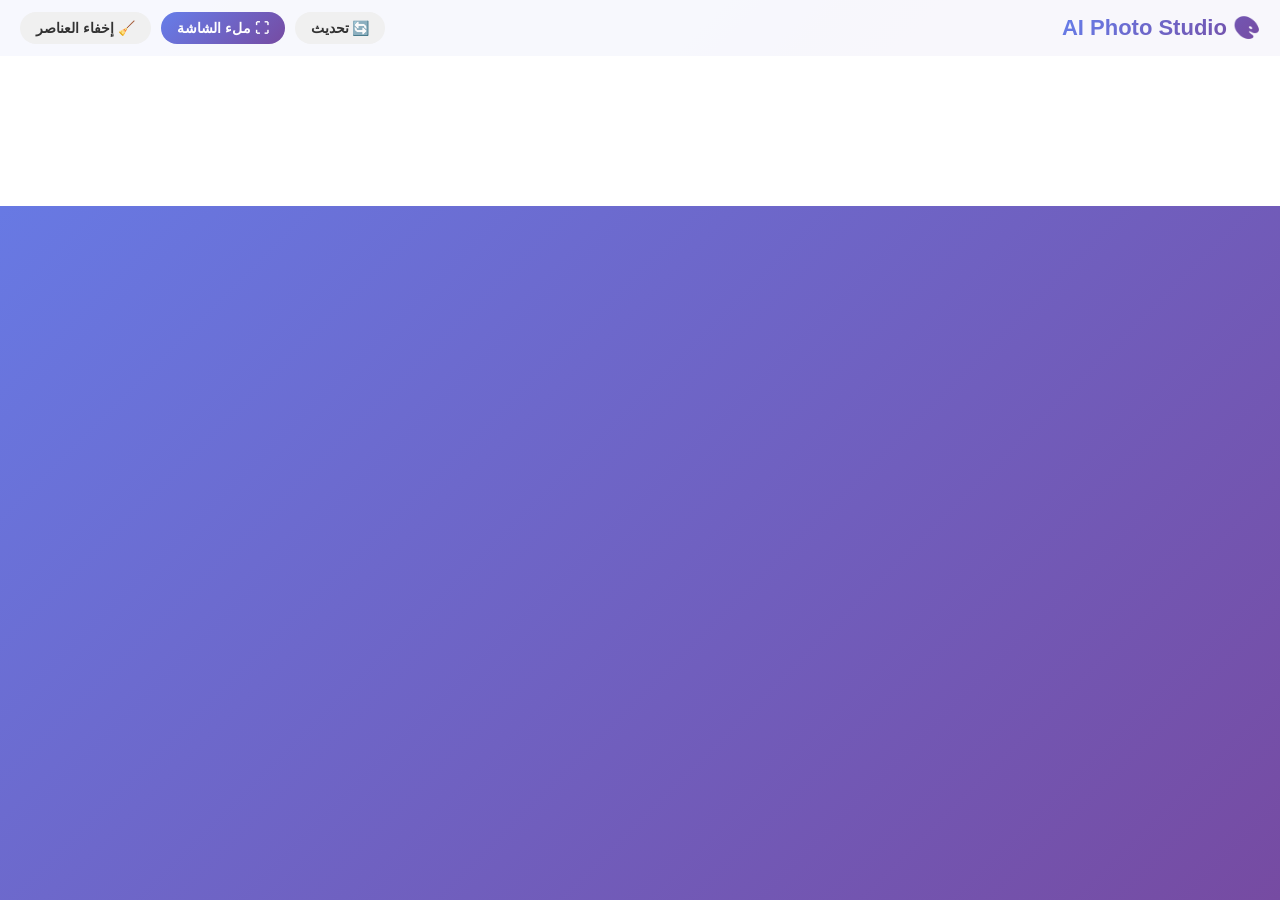
<file: simple-test/index.html>
<!DOCTYPE html>
<html lang="ar" dir="rtl">
<head>
    <meta charset="UTF-8">
    <meta name="viewport" content="width=device-width, initial-scale=1.0">
    <title>🎨 AI Photo Studio - تجربة بسيطة</title>
    <style>
        * {
            margin: 0;
            padding: 0;
            box-sizing: border-box;
        }
        
        body {
            font-family: 'Segoe UI', Tahoma, sans-serif;
            background: linear-gradient(135deg, #667eea 0%, #764ba2 100%);
            min-height: 100vh;
            display: flex;
            flex-direction: column;
        }
        
        /* الهيدر المخصص */
        .header {
            background: rgba(255, 255, 255, 0.95);
            padding: 12px 20px;
            display: flex;
            justify-content: space-between;
            align-items: center;
            box-shadow: 0 2px 10px rgba(0,0,0,0.1);
        }
        
        .logo {
            font-size: 22px;
            font-weight: bold;
            background: linear-gradient(135deg, #667eea 0%, #764ba2 100%);
            -webkit-background-clip: text;
            -webkit-text-fill-color: transparent;
        }
        
        .controls {
            display: flex;
            gap: 10px;
        }
        
        .btn {
            padding: 8px 16px;
            border-radius: 20px;
            border: none;
            cursor: pointer;
            font-weight: 600;
            font-size: 14px;
            transition: all 0.3s;
        }
        
        .btn-primary {
            background: linear-gradient(135deg, #667eea 0%, #764ba2 100%);
            color: white;
        }
        
        .btn-secondary {
            background: #f0f0f0;
            color: #333;
        }
        
        .btn:hover {
            transform: scale(1.05);
        }
        
        /* الإطار */
        .app-container {
            flex: 1;
            position: relative;
        }
        
        #aiFrame {
            width: 100%;
            height: 100%;
            border: none;
            background: white;
        }
        
        /* رسالة التحميل */
        .loading {
            position: absolute;
            top: 50%;
            left: 50%;
            transform: translate(-50%, -50%);
            text-align: center;
            color: white;
        }
        
        .loading h2 {
            margin-bottom: 10px;
        }
        
        .spinner {
            width: 50px;
            height: 50px;
            border: 5px solid rgba(255,255,255,0.3);
            border-top-color: white;
            border-radius: 50%;
            animation: spin 1s linear infinite;
            margin: 0 auto;
        }
        
        @keyframes spin {
            to { transform: rotate(360deg); }
        }
        
        /* ملء الشاشة */
        .fullscreen .header {
            display: none;
        }
        
        .fullscreen #aiFrame {
            height: 100vh;
        }
    </style>
</head>
<body>
    <div class="header">
        <div class="logo">🎨 AI Photo Studio</div>
        <div class="controls">
            <button class="btn btn-secondary" onclick="location.reload()">🔄 تحديث</button>
            <button class="btn btn-primary" onclick="toggleFullscreen()">⛶ ملء الشاشة</button>
            <button class="btn btn-secondary" onclick="hideElements()">🧹 إخفاء العناصر</button>
        </div>
    </div>
    
    <div class="app-container">
        <div class="loading" id="loading">
            <div class="spinner"></div>
            <h2>جاري تحميل AI Studio...</h2>
            <p>سيستغرق هذا بضع ثوانٍ</p>
        </div>
        
        <iframe 
            id="aiFrame"
            src="https://aistudio.google.com/"
            allow="camera; microphone; clipboard-write; clipboard-read"
            onload="frameLoaded()">
        </iframe>
    </div>

    <script>
        // عند تحميل الإطار
        function frameLoaded() {
            document.getElementById('loading').style.display = 'none';
            console.log('✅ تم تحميل AI Studio');
            
            // محاولة إخفاء العناصر
            setTimeout(hideElements, 2000);
        }
        
        // إخفاء العناصر غير المرغوبة
        function hideElements() {
            try {
                const iframe = document.getElementById('aiFrame');
                const iframeDoc = iframe.contentDocument || iframe.contentWindow.document;
                
                if (iframeDoc) {
                    const style = document.createElement('style');
                    style.textContent = `
                        /* إخفاء عناصر Google */
                        header, 
                        [class*="header"],
                        [class*="banner"],
                        [class*="branding"],
                        [class*="footer"],
                        [aria-label*="Google"],
                        div:contains("Powered by") {
                            display: none !important;
                            visibility: hidden !important;
                            height: 0 !important;
                        }
                    `;
                    iframeDoc.head.appendChild(style);
                    console.log('✅ تم إخفاء العناصر');
                }
            } catch (e) {
                console.log('⚠️ لا يمكن الوصول للإطار (CORS):', e.message);
                alert('⚠️ بسبب حماية CORS، لا يمكن إخفاء العناصر تلقائياً.\n\nالحل: استخدم Chrome Extension أو Bookmarklet');
            }
        }
        
        // ملء الشاشة
        function toggleFullscreen() {
            if (!document.fullscreenElement) {
                document.body.classList.add('fullscreen');
                document.documentElement.requestFullscreen();
            } else {
                document.exitFullscreen();
                document.body.classList.remove('fullscreen');
            }
        }
        
        document.addEventListener('fullscreenchange', () => {
            if (!document.fullscreenElement) {
                document.body.classList.remove('fullscreen');
            }
        });
    </script>
</body>
</html>
</file>
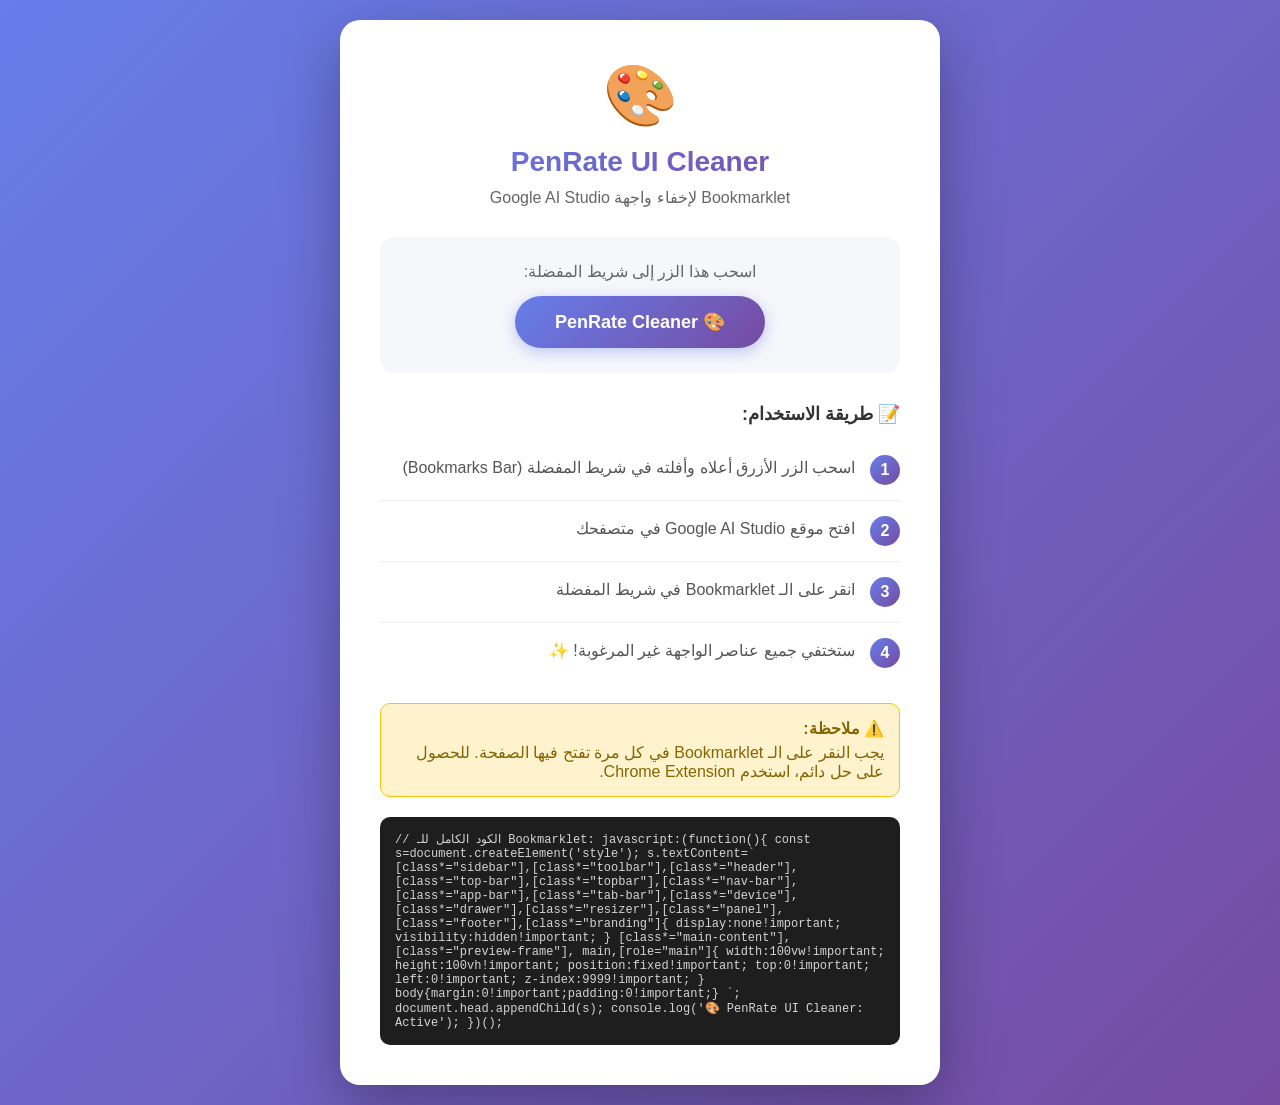
<file: bookmarklet.html>
<!DOCTYPE html>
<html lang="ar" dir="rtl">

<head>
    <meta charset="UTF-8">
    <meta name="viewport" content="width=device-width, initial-scale=1.0">
    <title>PenRate Bookmarklet - تثبيت</title>
    <style>
        * {
            margin: 0;
            padding: 0;
            box-sizing: border-box;
        }

        body {
            font-family: 'Segoe UI', Tahoma, Geneva, Verdana, sans-serif;
            background: linear-gradient(135deg, #667eea 0%, #764ba2 100%);
            min-height: 100vh;
            display: flex;
            align-items: center;
            justify-content: center;
            padding: 20px;
        }

        .container {
            max-width: 600px;
            background: white;
            border-radius: 20px;
            padding: 40px;
            box-shadow: 0 20px 60px rgba(0, 0, 0, 0.3);
        }

        .header {
            text-align: center;
            margin-bottom: 30px;
        }

        .logo {
            font-size: 60px;
            margin-bottom: 15px;
        }

        .title {
            font-size: 28px;
            font-weight: 700;
            background: linear-gradient(135deg, #667eea 0%, #764ba2 100%);
            -webkit-background-clip: text;
            -webkit-text-fill-color: transparent;
        }

        .subtitle {
            color: #666;
            margin-top: 10px;
        }

        .bookmarklet-section {
            background: #f5f7fa;
            border-radius: 15px;
            padding: 25px;
            margin: 25px 0;
            text-align: center;
        }

        .bookmarklet-btn {
            display: inline-block;
            padding: 15px 40px;
            background: linear-gradient(135deg, #667eea 0%, #764ba2 100%);
            color: white;
            text-decoration: none;
            border-radius: 50px;
            font-size: 18px;
            font-weight: 600;
            cursor: grab;
            box-shadow: 0 4px 15px rgba(102, 126, 234, 0.4);
            transition: all 0.3s;
        }

        .bookmarklet-btn:hover {
            transform: translateY(-3px);
            box-shadow: 0 6px 20px rgba(102, 126, 234, 0.5);
        }

        .instructions {
            margin-top: 30px;
        }

        .instructions h3 {
            color: #333;
            margin-bottom: 15px;
            font-size: 18px;
        }

        .step {
            display: flex;
            align-items: flex-start;
            gap: 15px;
            padding: 15px 0;
            border-bottom: 1px solid #eee;
        }

        .step:last-child {
            border-bottom: none;
        }

        .step-number {
            width: 30px;
            height: 30px;
            background: linear-gradient(135deg, #667eea 0%, #764ba2 100%);
            color: white;
            border-radius: 50%;
            display: flex;
            align-items: center;
            justify-content: center;
            font-weight: 700;
            flex-shrink: 0;
        }

        .step-text {
            color: #555;
            line-height: 1.6;
        }

        .code-block {
            background: #1e1e1e;
            color: #d4d4d4;
            padding: 15px;
            border-radius: 10px;
            margin-top: 20px;
            overflow-x: auto;
            font-family: 'Courier New', monospace;
            font-size: 12px;
            direction: ltr;
            text-align: left;
        }

        .note {
            background: #fff3cd;
            border: 1px solid #ffc107;
            border-radius: 10px;
            padding: 15px;
            margin-top: 20px;
            color: #856404;
        }

        .note strong {
            display: block;
            margin-bottom: 5px;
        }
    </style>
</head>

<body>
    <div class="container">
        <div class="header">
            <div class="logo">🎨</div>
            <h1 class="title">PenRate UI Cleaner</h1>
            <p class="subtitle">Bookmarklet لإخفاء واجهة Google AI Studio</p>
        </div>

        <div class="bookmarklet-section">
            <p style="margin-bottom: 15px; color: #666;">اسحب هذا الزر إلى شريط المفضلة:</p>
            <a class="bookmarklet-btn"
                href="javascript:(function(){const s=document.createElement('style');s.textContent='[class*=sidebar],[class*=toolbar],[class*=header],[class*=top-bar],[class*=topbar],[class*=nav-bar],[class*=app-bar],[class*=tab-bar],[class*=device],[class*=drawer],[class*=resizer],[class*=panel],[class*=footer],[class*=branding]{display:none!important;visibility:hidden!important;}[class*=main-content],[class*=preview-frame],main,[role=main]{width:100vw!important;height:100vh!important;position:fixed!important;top:0!important;left:0!important;z-index:9999!important;}body{margin:0!important;padding:0!important;}';document.head.appendChild(s);console.log('🎨 PenRate UI Cleaner: Active');alert('تم تفعيل PenRate UI Cleaner!');})();">
                🎨 PenRate Cleaner
            </a>
        </div>

        <div class="instructions">
            <h3>📝 طريقة الاستخدام:</h3>

            <div class="step">
                <span class="step-number">1</span>
                <span class="step-text">اسحب الزر الأزرق أعلاه وأفلته في شريط المفضلة (Bookmarks Bar)</span>
            </div>

            <div class="step">
                <span class="step-number">2</span>
                <span class="step-text">افتح موقع Google AI Studio في متصفحك</span>
            </div>

            <div class="step">
                <span class="step-number">3</span>
                <span class="step-text">انقر على الـ Bookmarklet في شريط المفضلة</span>
            </div>

            <div class="step">
                <span class="step-number">4</span>
                <span class="step-text">ستختفي جميع عناصر الواجهة غير المرغوبة! ✨</span>
            </div>
        </div>

        <div class="note">
            <strong>⚠️ ملاحظة:</strong>
            يجب النقر على الـ Bookmarklet في كل مرة تفتح فيها الصفحة. للحصول على حل دائم، استخدم Chrome Extension.
        </div>

        <div class="code-block">
            // الكود الكامل للـ Bookmarklet:
            javascript:(function(){
            const s=document.createElement('style');
            s.textContent=`
            [class*="sidebar"],[class*="toolbar"],[class*="header"],
            [class*="top-bar"],[class*="topbar"],[class*="nav-bar"],
            [class*="app-bar"],[class*="tab-bar"],[class*="device"],
            [class*="drawer"],[class*="resizer"],[class*="panel"],
            [class*="footer"],[class*="branding"]{
            display:none!important;
            visibility:hidden!important;
            }
            [class*="main-content"],[class*="preview-frame"],
            main,[role="main"]{
            width:100vw!important;
            height:100vh!important;
            position:fixed!important;
            top:0!important;
            left:0!important;
            z-index:9999!important;
            }
            body{margin:0!important;padding:0!important;}
            `;
            document.head.appendChild(s);
            console.log('🎨 PenRate UI Cleaner: Active');
            })();
        </div>
    </div>
</body>

</html>
</file>
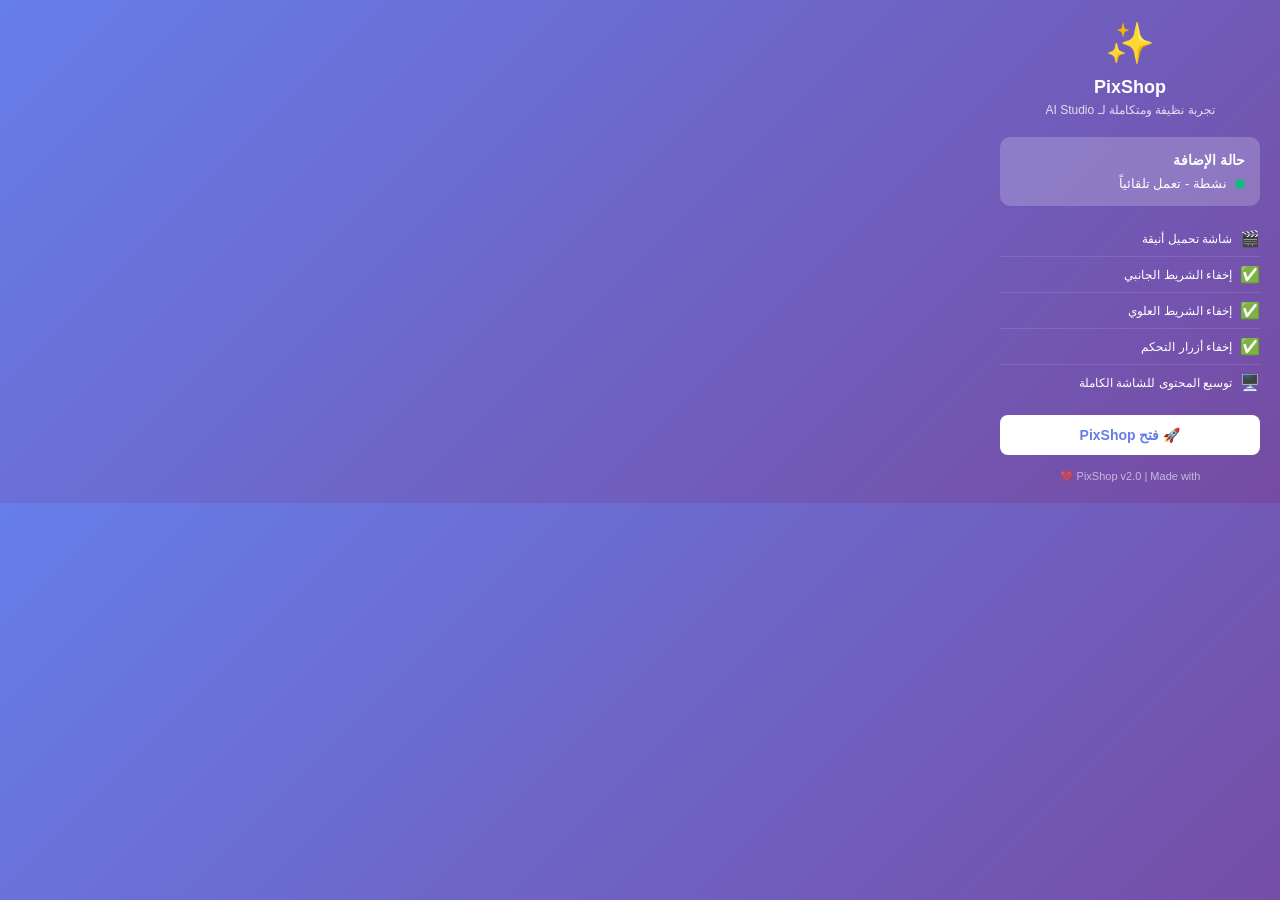
<file: chrome-extension/popup.html>
<!DOCTYPE html>
<html lang="ar" dir="rtl">

<head>
    <meta charset="UTF-8">
    <style>
        * {
            margin: 0;
            padding: 0;
            box-sizing: border-box;
        }

        body {
            width: 300px;
            padding: 20px;
            font-family: 'Segoe UI', Tahoma, Geneva, Verdana, sans-serif;
            background: linear-gradient(135deg, #667eea 0%, #764ba2 100%);
            color: white;
        }

        .header {
            text-align: center;
            margin-bottom: 20px;
        }

        .logo {
            font-size: 40px;
            margin-bottom: 10px;
        }

        .title {
            font-size: 18px;
            font-weight: 700;
        }

        .subtitle {
            font-size: 12px;
            opacity: 0.8;
            margin-top: 5px;
        }

        .status {
            background: rgba(255, 255, 255, 0.2);
            border-radius: 10px;
            padding: 15px;
            margin-bottom: 15px;
        }

        .status-title {
            font-size: 14px;
            font-weight: 600;
            margin-bottom: 8px;
        }

        .status-indicator {
            display: flex;
            align-items: center;
            gap: 8px;
        }

        .status-dot {
            width: 10px;
            height: 10px;
            background: #10b981;
            border-radius: 50%;
            animation: pulse 2s infinite;
        }

        @keyframes pulse {

            0%,
            100% {
                opacity: 1;
            }

            50% {
                opacity: 0.5;
            }
        }

        .status-text {
            font-size: 13px;
        }

        .features {
            margin-bottom: 15px;
        }

        .feature {
            display: flex;
            align-items: center;
            gap: 8px;
            padding: 8px 0;
            border-bottom: 1px solid rgba(255, 255, 255, 0.1);
        }

        .feature:last-child {
            border-bottom: none;
        }

        .feature-icon {
            width: 20px;
            text-align: center;
        }

        .feature-text {
            font-size: 12px;
        }

        .btn {
            width: 100%;
            padding: 12px;
            border: none;
            border-radius: 8px;
            font-size: 14px;
            font-weight: 600;
            cursor: pointer;
            transition: all 0.3s;
        }

        .btn-primary {
            background: white;
            color: #667eea;
        }

        .btn-primary:hover {
            transform: translateY(-2px);
            box-shadow: 0 4px 12px rgba(0, 0, 0, 0.2);
        }

        .footer {
            text-align: center;
            margin-top: 15px;
            font-size: 11px;
            opacity: 0.6;
        }
    </style>
</head>

<body>
    <div class="header">
        <div class="logo">✨</div>
        <div class="title">PixShop</div>
        <div class="subtitle">تجربة نظيفة ومتكاملة لـ AI Studio</div>
    </div>

    <div class="status">
        <div class="status-title">حالة الإضافة</div>
        <div class="status-indicator">
            <div class="status-dot"></div>
            <span class="status-text">نشطة - تعمل تلقائياً</span>
        </div>
    </div>

    <div class="features">
        <div class="feature">
            <span class="feature-icon">🎬</span>
            <span class="feature-text">شاشة تحميل أنيقة</span>
        </div>
        <div class="feature">
            <span class="feature-icon">✅</span>
            <span class="feature-text">إخفاء الشريط الجانبي</span>
        </div>
        <div class="feature">
            <span class="feature-icon">✅</span>
            <span class="feature-text">إخفاء الشريط العلوي</span>
        </div>
        <div class="feature">
            <span class="feature-icon">✅</span>
            <span class="feature-text">إخفاء أزرار التحكم</span>
        </div>
        <div class="feature">
            <span class="feature-icon">🖥️</span>
            <span class="feature-text">توسيع المحتوى للشاشة الكاملة</span>
        </div>
    </div>

    <button class="btn btn-primary" id="open-studio-btn">
        🚀 فتح PixShop
    </button>

    <div class="footer">
        PixShop v2.0 | Made with ❤️
    </div>

    <script src="scripts/popup.js"></script>
</body>

</html>
</file>
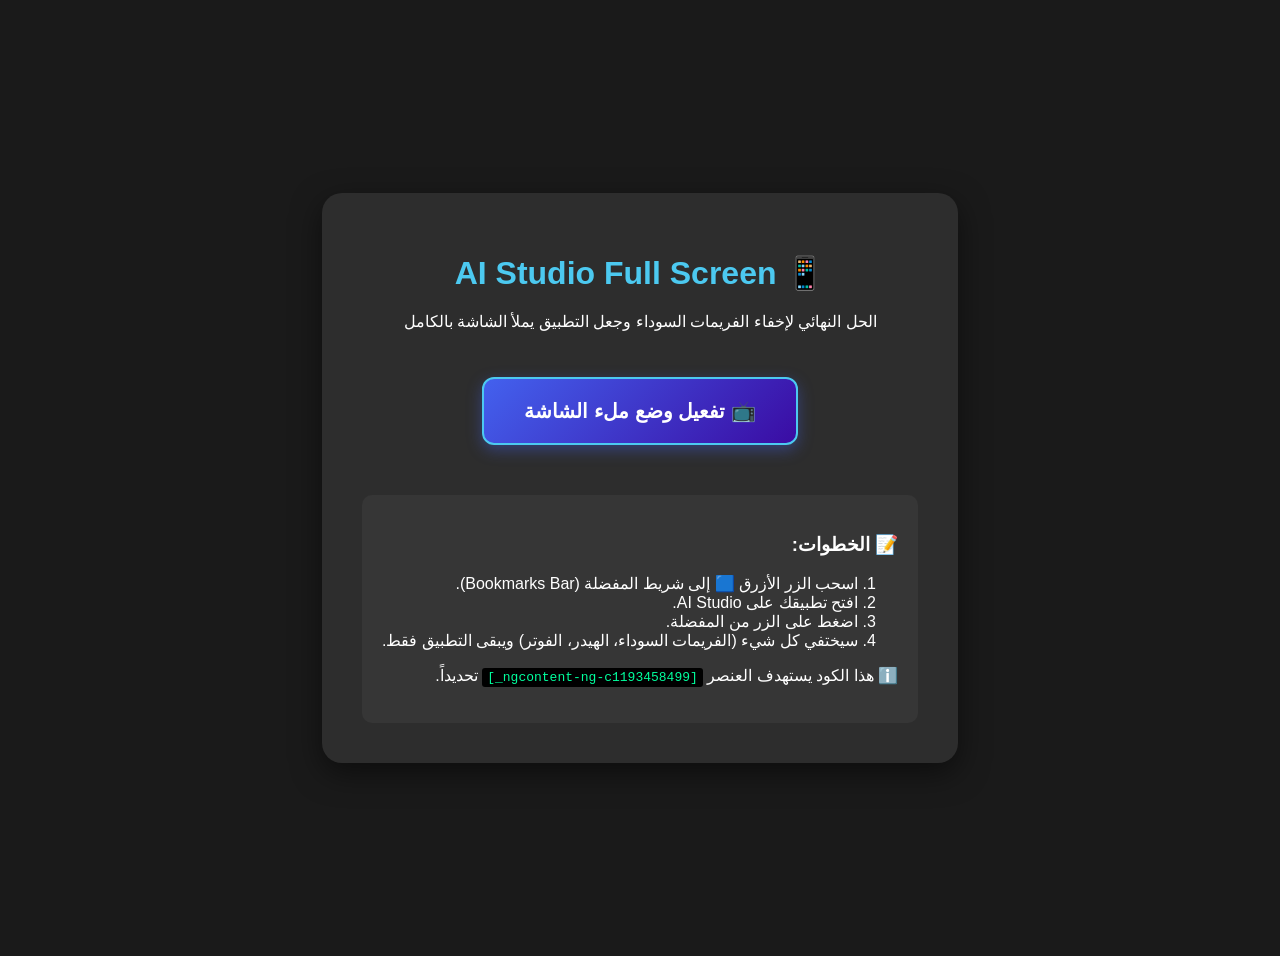
<file: simple-test/bookmarklet.html>
<!DOCTYPE html>
<html lang="ar" dir="rtl">

<head>
    <meta charset="UTF-8">
    <meta name="viewport" content="width=device-width, initial-scale=1.0">
    <title>📱 AI Studio Fullscreen - Bookmarklet</title>
    <style>
        body {
            font-family: 'Segoe UI', Tahoma, sans-serif;
            background: #1a1a1a;
            color: white;
            min-height: 100vh;
            display: flex;
            align-items: center;
            justify-content: center;
            padding: 20px;
        }

        .container {
            background: #2d2d2d;
            border-radius: 20px;
            padding: 40px;
            max-width: 700px;
            box-shadow: 0 10px 30px rgba(0, 0, 0, 0.5);
            text-align: center;
        }

        h1 {
            color: #4cc9f0;
            margin-bottom: 20px;
        }

        .bookmarklet {
            display: inline-block;
            padding: 20px 40px;
            background: linear-gradient(135deg, #4361ee 0%, #3a0ca3 100%);
            color: white;
            text-decoration: none;
            border-radius: 12px;
            font-weight: bold;
            font-size: 20px;
            margin: 30px 0;
            cursor: grab;
            box-shadow: 0 5px 15px rgba(67, 97, 238, 0.4);
            transition: transform 0.2s;
            border: 2px solid #4cc9f0;
        }

        .bookmarklet:active {
            cursor: grabbing;
        }

        .steps {
            text-align: right;
            background: #363636;
            padding: 20px;
            border-radius: 10px;
            margin-top: 20px;
        }

        code {
            direction: ltr;
            display: inline-block;
            background: #000;
            padding: 2px 5px;
            border-radius: 3px;
            color: #00ff9d;
        }
    </style>
</head>

<body>
    <div class="container">
        <h1>📱 AI Studio Full Screen</h1>
        <p>الحل النهائي لإخفاء الفريمات السوداء وجعل التطبيق يملأ الشاشة بالكامل</p>

        <a href="javascript:(function(){const s=document.createElement('style');s.textContent=`[_ngcontent-ng-c1193458499],header,footer,.ms-app-header,.ms-app-footer,.mat-toolbar,ms-app-header,ms-app-sidebar{display:none!important}body{margin:0!important;padding:0!important;overflow:hidden!important}iframe,ms-app-preview{position:fixed!important;top:0!important;left:0!important;width:100vw!important;height:100vh!important;z-index:999999!important;border:none!important;margin:0!important;padding:0!important;background:#fff!important}`;document.head.appendChild(s);const f=document.querySelector('iframe');if(f){f.style.position='fixed';f.style.zIndex='999999';f.style.width='100vw';f.style.height='100vh';}console.log('✅ Fullscreen Activated');})();"
            class="bookmarklet">
            📺 تفعيل وضع ملء الشاشة
        </a>

        <div class="steps">
            <h3>📝 الخطوات:</h3>
            <ol>
                <li>اسحب الزر الأزرق 🟦 إلى شريط المفضلة (Bookmarks Bar).</li>
                <li>افتح تطبيقك على AI Studio.</li>
                <li>اضغط على الزر من المفضلة.</li>
                <li>سيختفي كل شيء (الفريمات السوداء، الهيدر، الفوتر) ويبقى التطبيق فقط.</li>
            </ol>
            <p>ℹ️ هذا الكود يستهدف العنصر <code>[_ngcontent-ng-c1193458499]</code> تحديداً.</p>
        </div>
    </div>
</body>

</html>
</file>
